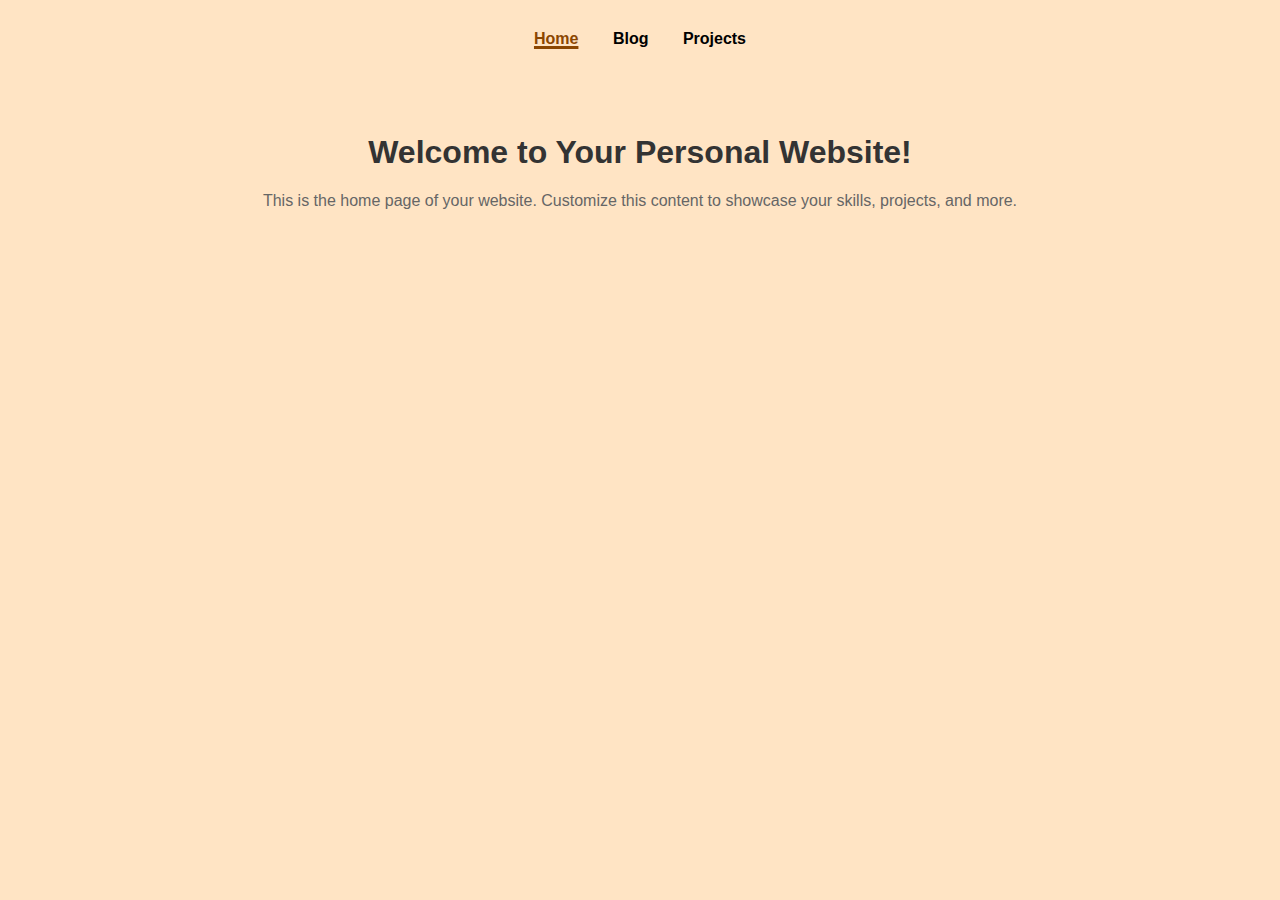
<file: index.html>
<!DOCTYPE html>
<html lang="en">
<head>
    <meta charset="UTF-8"/>
    <meta name="viewport" content="width=device-width, initial-scale=1.0"/>
    <meta http-equiv='cache-control' content='no-cache'> 
    <meta http-equiv='expires' content='0'> 
    <meta http-equiv='pragma' content='no-cache'>
    <link rel="stylesheet" href="style.css"/>
    <title>Jacob George - My Experience</title>
</head>
<body>

    <header>
            <!-- Load an icon library to show a hamburger menu (bars) on small screens
            <link rel="stylesheet" href="https://cdnjs.cloudflare.com/ajax/libs/font-awesome/4.7.0/css/font-awesome.min.css">
             mobile friendly hamburger menu -->
        <ul class="topnav" id="myTopnav">
            <li><a href="#home" class="active">Home</a></li>
            <li><a href="#blog">Blog</a></li>
            <li><a href="#projects">Projects</a></li>
            <!--<a href="javascript:void(0);" class="icon" onclick="myFunction()">
                <i class="fa fa-bars"></i> icon for mobile -->
        </ul> 
    </header>

    <section id="content">
        <h1>Welcome to Your Personal Website!</h1>
        <p>This is the home page of your website. Customize this content to showcase your skills, projects, and more.</p>
    </section>

</body>
</html>
</file>
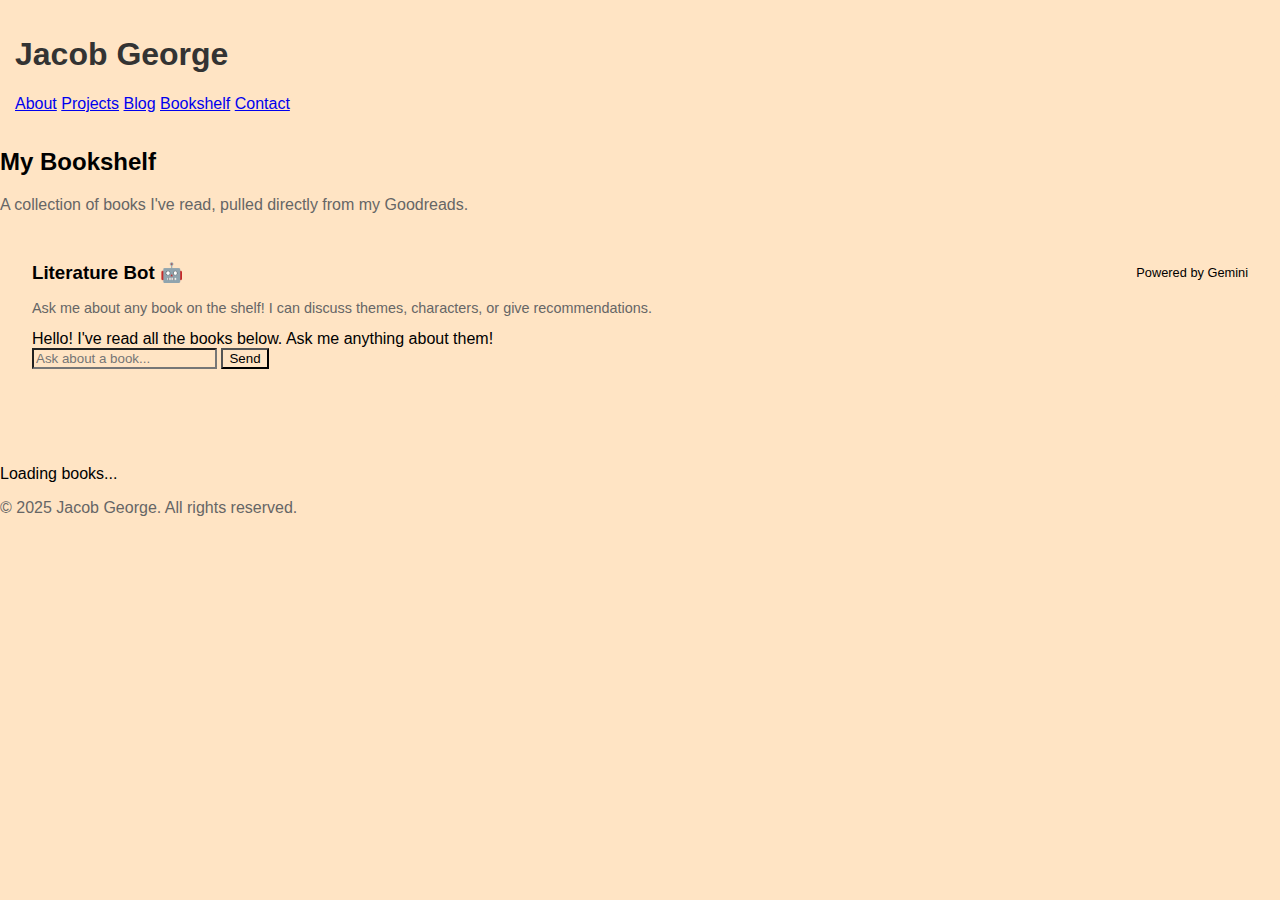
<file: books.html>
<!DOCTYPE html>
<html lang="en">

<head>
    <meta charset="UTF-8" />
    <meta name="viewport" content="width=device-width, initial-scale=1.0" />
    <title>Bookshelf | Jacob George</title>
    <meta name="description" content="Jacob George's reading list and AI Literature Bot.">
    <link rel="preconnect" href="https://fonts.googleapis.com">
    <link rel="preconnect" href="https://fonts.gstatic.com" crossorigin>
    <link href="https://fonts.googleapis.com/css2?family=Inter:wght@400;700&display=swap" rel="stylesheet">
    <link rel="stylesheet" href="style.css">
</head>

<body>
    <header>
        <h1><a href="index.html"
                style="text-decoration: none; color: inherit; background: none; -webkit-text-fill-color: initial;">Jacob
                George</a></h1>
        <nav>
            <a href="index.html#about">About</a>
            <a href="index.html#projects">Projects</a>
            <a href="blog.html">Blog</a>
            <a href="books.html" class="active">Bookshelf</a>
            <a href="index.html#contact">Contact</a>
        </nav>
    </header>

    <div class="container">
        <section id="bookshelf-intro">
            <h2>My Bookshelf</h2>
            <p>A collection of books I've read, pulled directly from my Goodreads.</p>
        </section>

        <section id="literature-bot-section" class="glass-panel"
            style="padding: 2rem; border-radius: 16px; margin-bottom: 4rem;">
            <div style="display: flex; justify-content: space-between; align-items: center; margin-bottom: 1rem;">
                <h3 style="margin: 0;">Literature Bot 🤖</h3>
                <span style="font-size: 0.8rem; color: var(--text-muted);">Powered by Gemini</span>
            </div>
            <p style="font-size: 0.9rem;">Ask me about any book on the shelf! I can discuss themes, characters, or give
                recommendations.</p>

            <div class="chat-container">
                <div class="chat-messages" id="chat-messages">
                    <div class="message bot-message">Hello! I've read all the books below. Ask me anything about them!
                    </div>
                </div>
                <div class="chat-input-area">
                    <input type="text" id="chat-input" placeholder="Ask about a book..." />
                    <button id="chat-send">Send</button>
                </div>
            </div>
        </section>

        <section id="books-grid" class="books-grid">
            <!-- Books will be populated here -->
            <div class="loading-spinner">Loading books...</div>
        </section>
    </div>

    <footer>
        <p>&copy; 2025 Jacob George. All rights reserved.</p>
    </footer>

    <script src="script.js"></script>
</body>

</html>
</file>
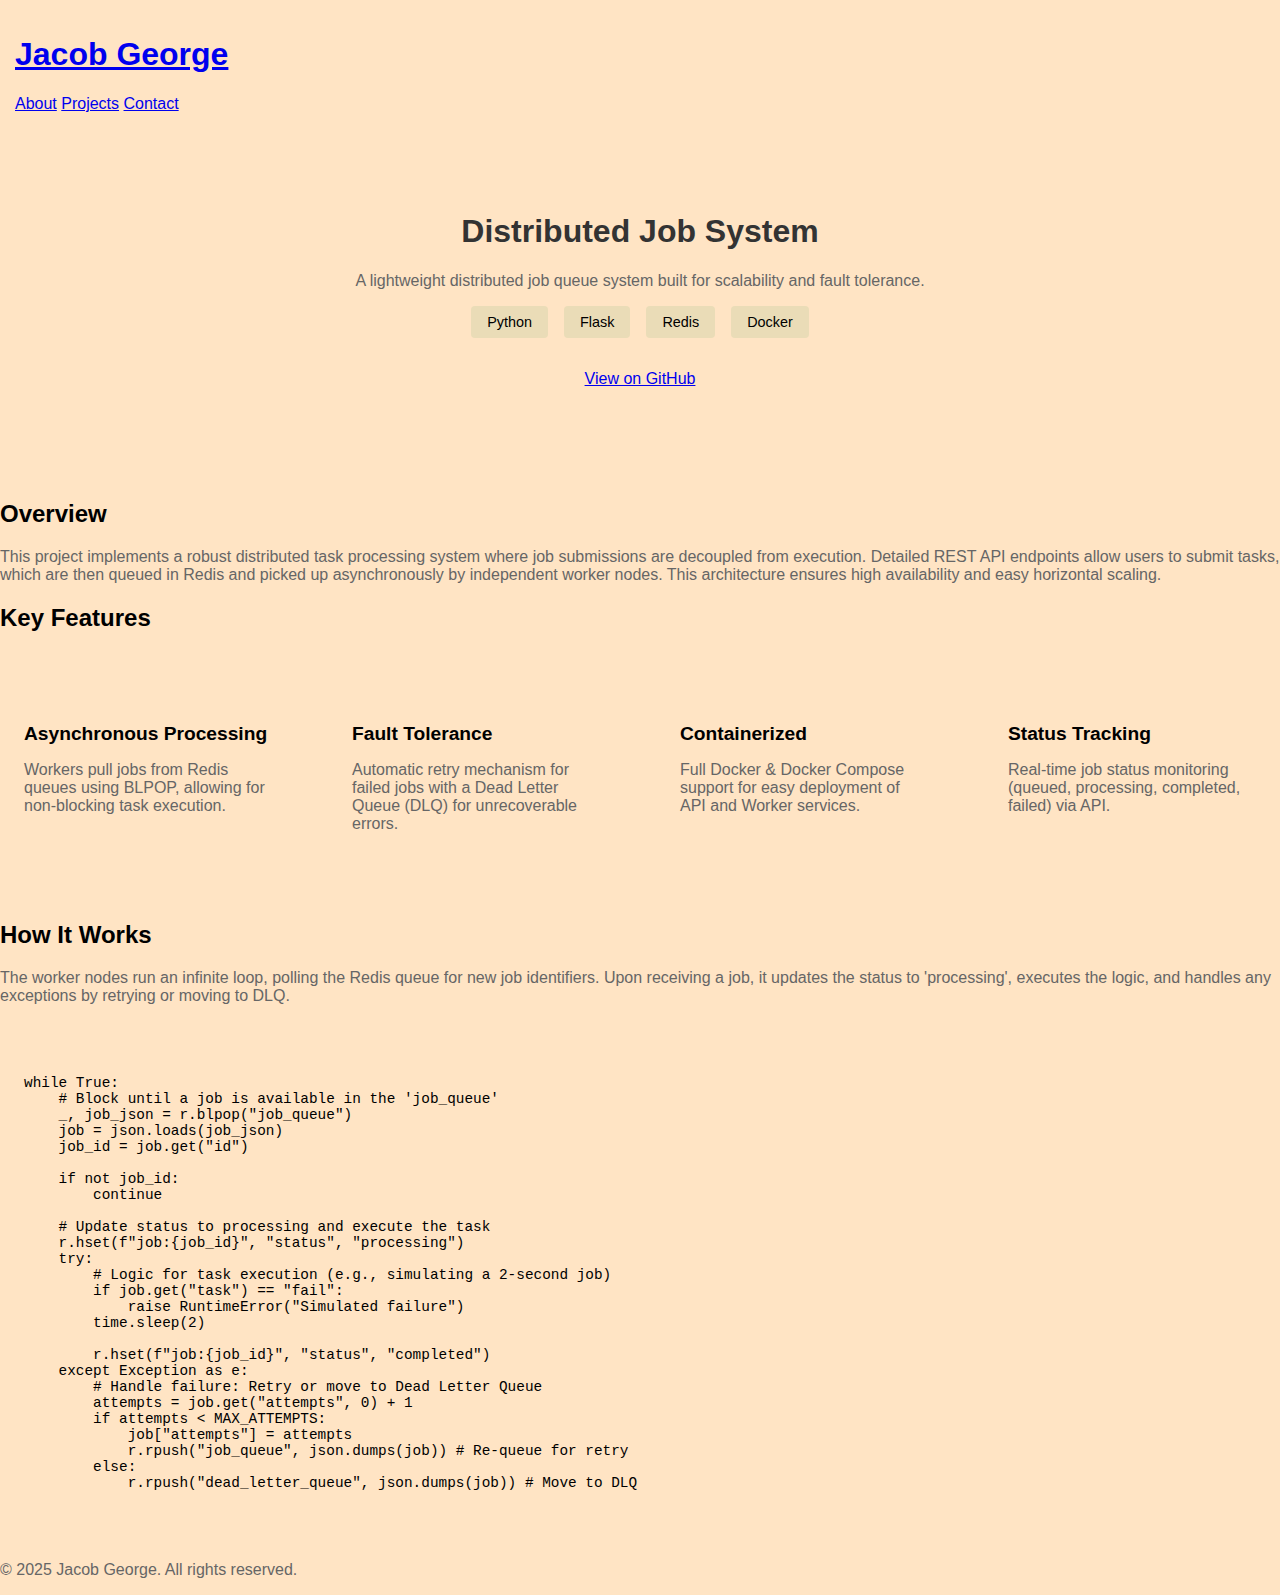
<file: projects/distributed-job-system.html>
<!DOCTYPE html>
<html lang="en">

<head>
    <meta charset="UTF-8" />
    <meta name="viewport" content="width=device-width, initial-scale=1.0" />
    <title>Distributed Job System | Jacob George</title>
    <link href="https://fonts.googleapis.com/css2?family=Inter:wght@400;700&display=swap" rel="stylesheet">
    <link href="https://fonts.googleapis.com/css2?family=Fira+Code:wght@300;400;500;600;700&display=swap"
        rel="stylesheet">
    <link rel="stylesheet" href="../style.css">
    <style>
        /* Page specific overrides */
        .project-hero {
            text-align: center;
            padding: 4rem 0;
            border-bottom: 1px solid var(--border-color);
            margin-bottom: 3rem;
        }

        .tech-stack {
            display: flex;
            justify-content: center;
            gap: 1rem;
            margin-bottom: 2rem;
        }

        .tech-tag {
            background: rgba(46, 160, 67, 0.1);
            padding: 0.5rem 1rem;
            border-radius: 4px;
            font-size: 0.9rem;
            color: var(--accent-color);
            border: 1px solid var(--accent-color);
        }

        .code-block {
            background: var(--terminal-bg);
            padding: 1.5rem;
            border-radius: 6px;
            overflow-x: auto;
            font-family: var(--code-font);
            font-size: 0.9rem;
            color: var(--text-main);
            border: 1px solid var(--border-color);
            margin: 2rem 0;
        }

        .feature-list {
            display: grid;
            grid-template-columns: repeat(auto-fit, minmax(250px, 1fr));
            gap: 2rem;
            margin: 3rem 0;
        }

        .feature-card {
            background: var(--terminal-bg);
            padding: 1.5rem;
            border-radius: 6px;
            border: 1px solid var(--border-color);
        }

        .feature-card h3 {
            color: var(--accent-color);
            font-size: 1.2rem;
            margin-bottom: 0.5rem;
        }
    </style>
</head>

<body>
    <header>
        <h1 class="typing-effect"><a href="../index.html">Jacob George</a></h1>
        <nav>
            <a href="../index.html#about">About</a>
            <a href="../index.html#projects">Projects</a>
            <a href="../index.html#contact">Contact</a>
        </nav>
    </header>

    <div class="container">
        <div class="project-hero">
            <h1>Distributed Job System</h1>
            <p>A lightweight distributed job queue system built for scalability and fault tolerance.</p>
            <div class="tech-stack">
                <span class="tech-tag">Python</span>
                <span class="tech-tag">Flask</span>
                <span class="tech-tag">Redis</span>
                <span class="tech-tag">Docker</span>
            </div>
            <a href="https://github.com/jacobgeorge3/distributed-job-system" target="_blank" class="button">View on
                GitHub</a>
        </div>

        <section>
            <h2>Overview</h2>
            <p>This project implements a robust distributed task processing system where job submissions are decoupled
                from execution.
                Detailed REST API endpoints allow users to submit tasks, which are then queued in Redis and picked up
                asynchronously by
                independent worker nodes. This architecture ensures high availability and easy horizontal scaling.</p>
        </section>

        <section>
            <h2>Key Features</h2>
            <div class="feature-list">
                <div class="feature-card">
                    <h3>Asynchronous Processing</h3>
                    <p>Workers pull jobs from Redis queues using BLPOP, allowing for non-blocking task execution.</p>
                </div>
                <div class="feature-card">
                    <h3>Fault Tolerance</h3>
                    <p>Automatic retry mechanism for failed jobs with a Dead Letter Queue (DLQ) for unrecoverable
                        errors.</p>
                </div>
                <div class="feature-card">
                    <h3>Containerized</h3>
                    <p>Full Docker & Docker Compose support for easy deployment of API and Worker services.</p>
                </div>
                <div class="feature-card">
                    <h3>Status Tracking</h3>
                    <p>Real-time job status monitoring (queued, processing, completed, failed) via API.</p>
                </div>
            </div>
        </section>

        <section>
            <h2>How It Works</h2>
            <p>The worker nodes run an infinite loop, polling the Redis queue for new job identifiers. Upon receiving a
                job,
                it updates the status to 'processing', executes the logic, and handles any exceptions by retrying or
                moving to DLQ.</p>

            <div class="code-block">
                <pre>
while True:
    # Block until a job is available in the 'job_queue'
    _, job_json = r.blpop("job_queue")
    job = json.loads(job_json)
    job_id = job.get("id")
    
    if not job_id:
        continue

    # Update status to processing and execute the task
    r.hset(f"job:{job_id}", "status", "processing")
    try:
        # Logic for task execution (e.g., simulating a 2-second job)
        if job.get("task") == "fail":
            raise RuntimeError("Simulated failure")
        time.sleep(2) 
        
        r.hset(f"job:{job_id}", "status", "completed")
    except Exception as e:
        # Handle failure: Retry or move to Dead Letter Queue
        attempts = job.get("attempts", 0) + 1
        if attempts < MAX_ATTEMPTS:
            job["attempts"] = attempts
            r.rpush("job_queue", json.dumps(job)) # Re-queue for retry
        else:
            r.rpush("dead_letter_queue", json.dumps(job)) # Move to DLQ
</pre>
            </div>
        </section>
    </div>

    <footer>
        <p>&copy; 2025 Jacob George. All rights reserved.</p>
    </footer>
</body>

</html>
</file>
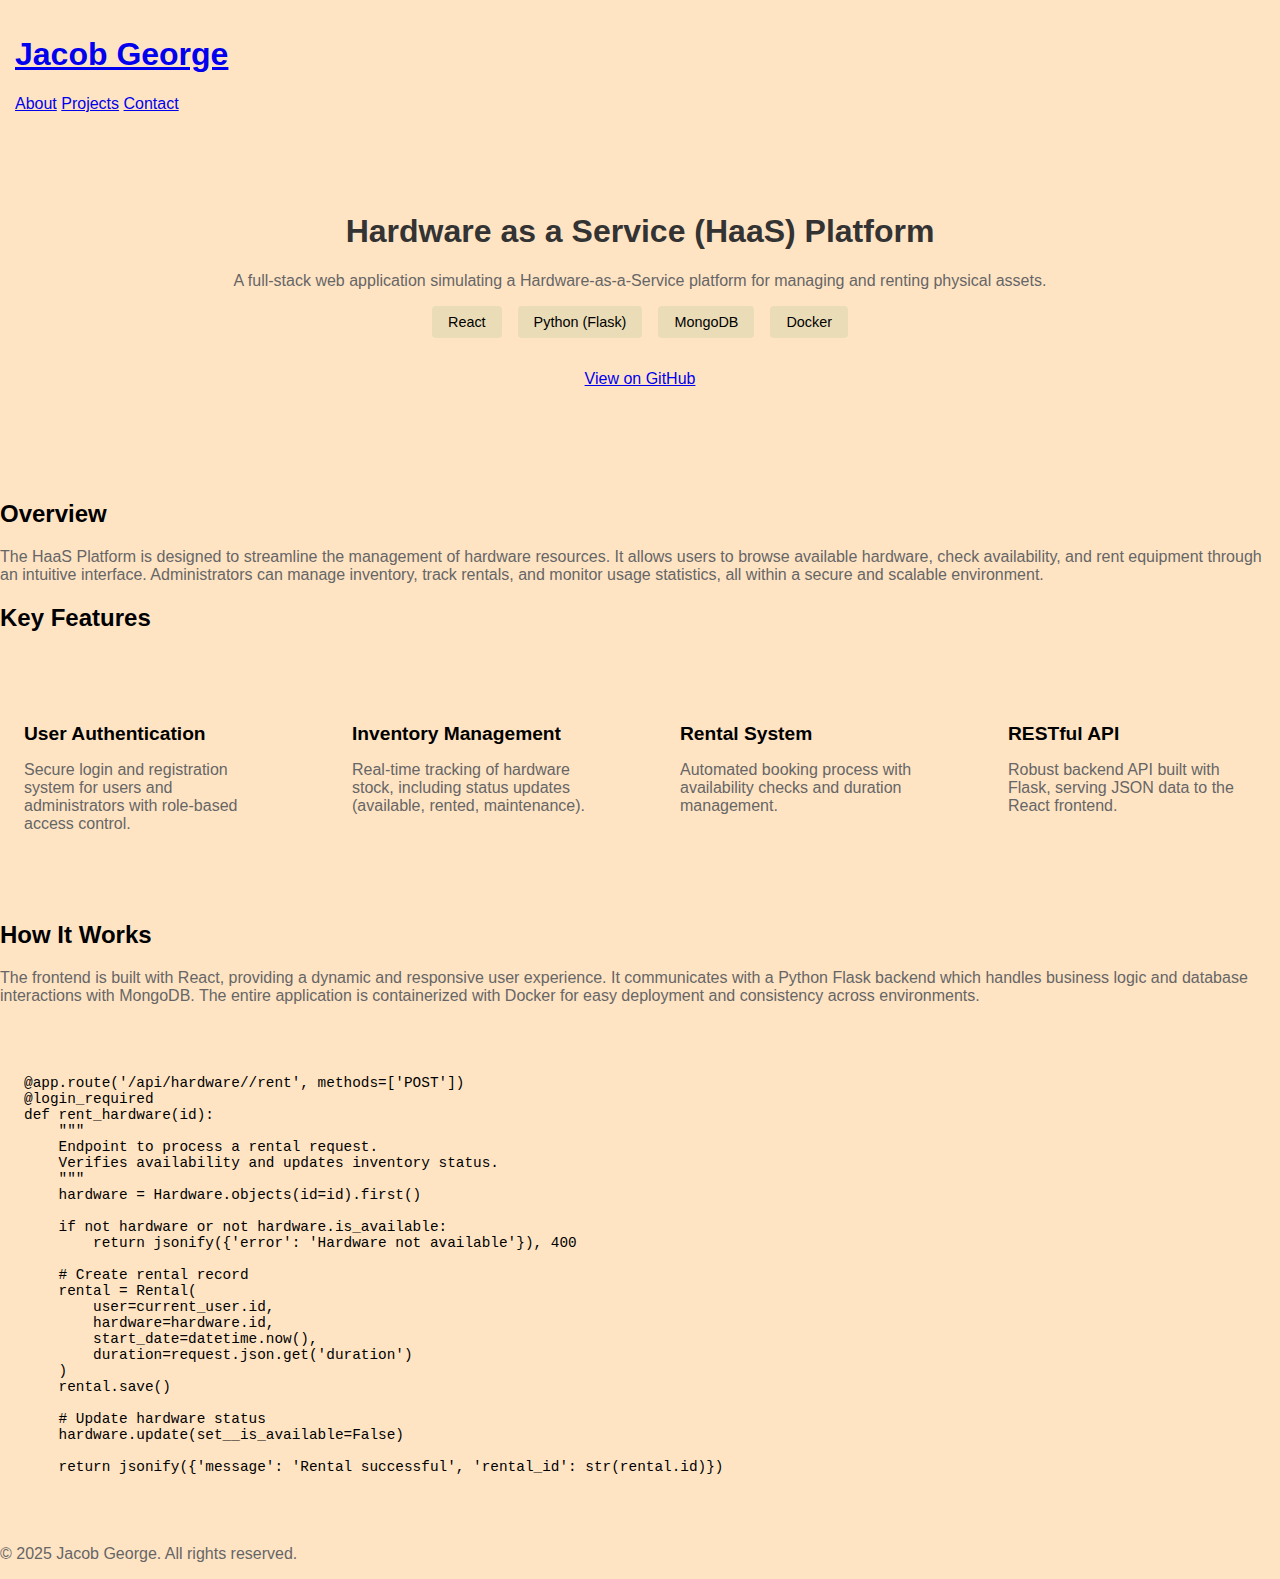
<file: projects/haas-platform.html>
<!DOCTYPE html>
<html lang="en">

<head>
    <meta charset="UTF-8" />
    <meta name="viewport" content="width=device-width, initial-scale=1.0" />
    <title>HaaS Platform | Jacob George</title>
    <link href="https://fonts.googleapis.com/css2?family=Inter:wght@400;700&display=swap" rel="stylesheet">
    <link href="https://fonts.googleapis.com/css2?family=Fira+Code:wght@300;400;500;600;700&display=swap"
        rel="stylesheet">
    <link rel="stylesheet" href="../style.css">
    <style>
        /* Page specific overrides */
        .project-hero {
            text-align: center;
            padding: 4rem 0;
            border-bottom: 1px solid var(--border-color);
            margin-bottom: 3rem;
        }

        .tech-stack {
            display: flex;
            justify-content: center;
            gap: 1rem;
            margin-bottom: 2rem;
            flex-wrap: wrap;
        }

        .tech-tag {
            background: rgba(46, 160, 67, 0.1);
            padding: 0.5rem 1rem;
            border-radius: 4px;
            font-size: 0.9rem;
            color: var(--accent-color);
            border: 1px solid var(--accent-color);
        }

        .code-block {
            background: var(--terminal-bg);
            padding: 1.5rem;
            border-radius: 6px;
            overflow-x: auto;
            font-family: var(--code-font);
            font-size: 0.9rem;
            color: var(--text-main);
            border: 1px solid var(--border-color);
            margin: 2rem 0;
        }

        .feature-list {
            display: grid;
            grid-template-columns: repeat(auto-fit, minmax(250px, 1fr));
            gap: 2rem;
            margin: 3rem 0;
        }

        .feature-card {
            background: var(--terminal-bg);
            padding: 1.5rem;
            border-radius: 6px;
            border: 1px solid var(--border-color);
        }

        .feature-card h3 {
            color: var(--accent-color);
            font-size: 1.2rem;
            margin-bottom: 0.5rem;
        }
    </style>
</head>

<body>
    <header>
        <h1 class="typing-effect"><a href="../index.html">Jacob George</a></h1>
        <nav>
            <a href="../index.html#about">About</a>
            <a href="../index.html#projects">Projects</a>
            <a href="../index.html#contact">Contact</a>
        </nav>
    </header>

    <div class="container">
        <div class="project-hero">
            <h1>Hardware as a Service (HaaS) Platform</h1>
            <p>A full-stack web application simulating a Hardware-as-a-Service platform for managing and renting
                physical assets.</p>
            <div class="tech-stack">
                <span class="tech-tag">React</span>
                <span class="tech-tag">Python (Flask)</span>
                <span class="tech-tag">MongoDB</span>
                <span class="tech-tag">Docker</span>
            </div>
            <a href="https://github.com/jacobgeorge3/Haas-Platform" target="_blank" class="button">View on GitHub</a>
        </div>

        <section>
            <h2>Overview</h2>
            <p>The HaaS Platform is designed to streamline the management of hardware resources. It allows users to
                browse available hardware, check availability, and rent equipment through an intuitive interface.
                Administrators can manage inventory, track rentals, and monitor usage statistics, all within a secure
                and scalable environment.</p>
        </section>

        <section>
            <h2>Key Features</h2>
            <div class="feature-list">
                <div class="feature-card">
                    <h3>User Authentication</h3>
                    <p>Secure login and registration system for users and administrators with role-based access control.
                    </p>
                </div>
                <div class="feature-card">
                    <h3>Inventory Management</h3>
                    <p>Real-time tracking of hardware stock, including status updates (available, rented, maintenance).
                    </p>
                </div>
                <div class="feature-card">
                    <h3>Rental System</h3>
                    <p>Automated booking process with availability checks and duration management.</p>
                </div>
                <div class="feature-card">
                    <h3>RESTful API</h3>
                    <p>Robust backend API built with Flask, serving JSON data to the React frontend.</p>
                </div>
            </div>
        </section>

        <section>
            <h2>How It Works</h2>
            <p>The frontend is built with React, providing a dynamic and responsive user experience. It communicates
                with a Python Flask backend which handles business logic and database interactions with MongoDB. The
                entire application is containerized with Docker for easy deployment and consistency across environments.
            </p>

            <div class="code-block">
                <pre>
@app.route('/api/hardware/<id>/rent', methods=['POST'])
@login_required
def rent_hardware(id):
    """
    Endpoint to process a rental request.
    Verifies availability and updates inventory status.
    """
    hardware = Hardware.objects(id=id).first()
    
    if not hardware or not hardware.is_available:
        return jsonify({'error': 'Hardware not available'}), 400
        
    # Create rental record
    rental = Rental(
        user=current_user.id,
        hardware=hardware.id,
        start_date=datetime.now(),
        duration=request.json.get('duration')
    )
    rental.save()
    
    # Update hardware status
    hardware.update(set__is_available=False)
    
    return jsonify({'message': 'Rental successful', 'rental_id': str(rental.id)})
</pre>
            </div>
        </section>
    </div>

    <footer>
        <p>&copy; 2025 Jacob George. All rights reserved.</p>
    </footer>
</body>

</html>
</file>
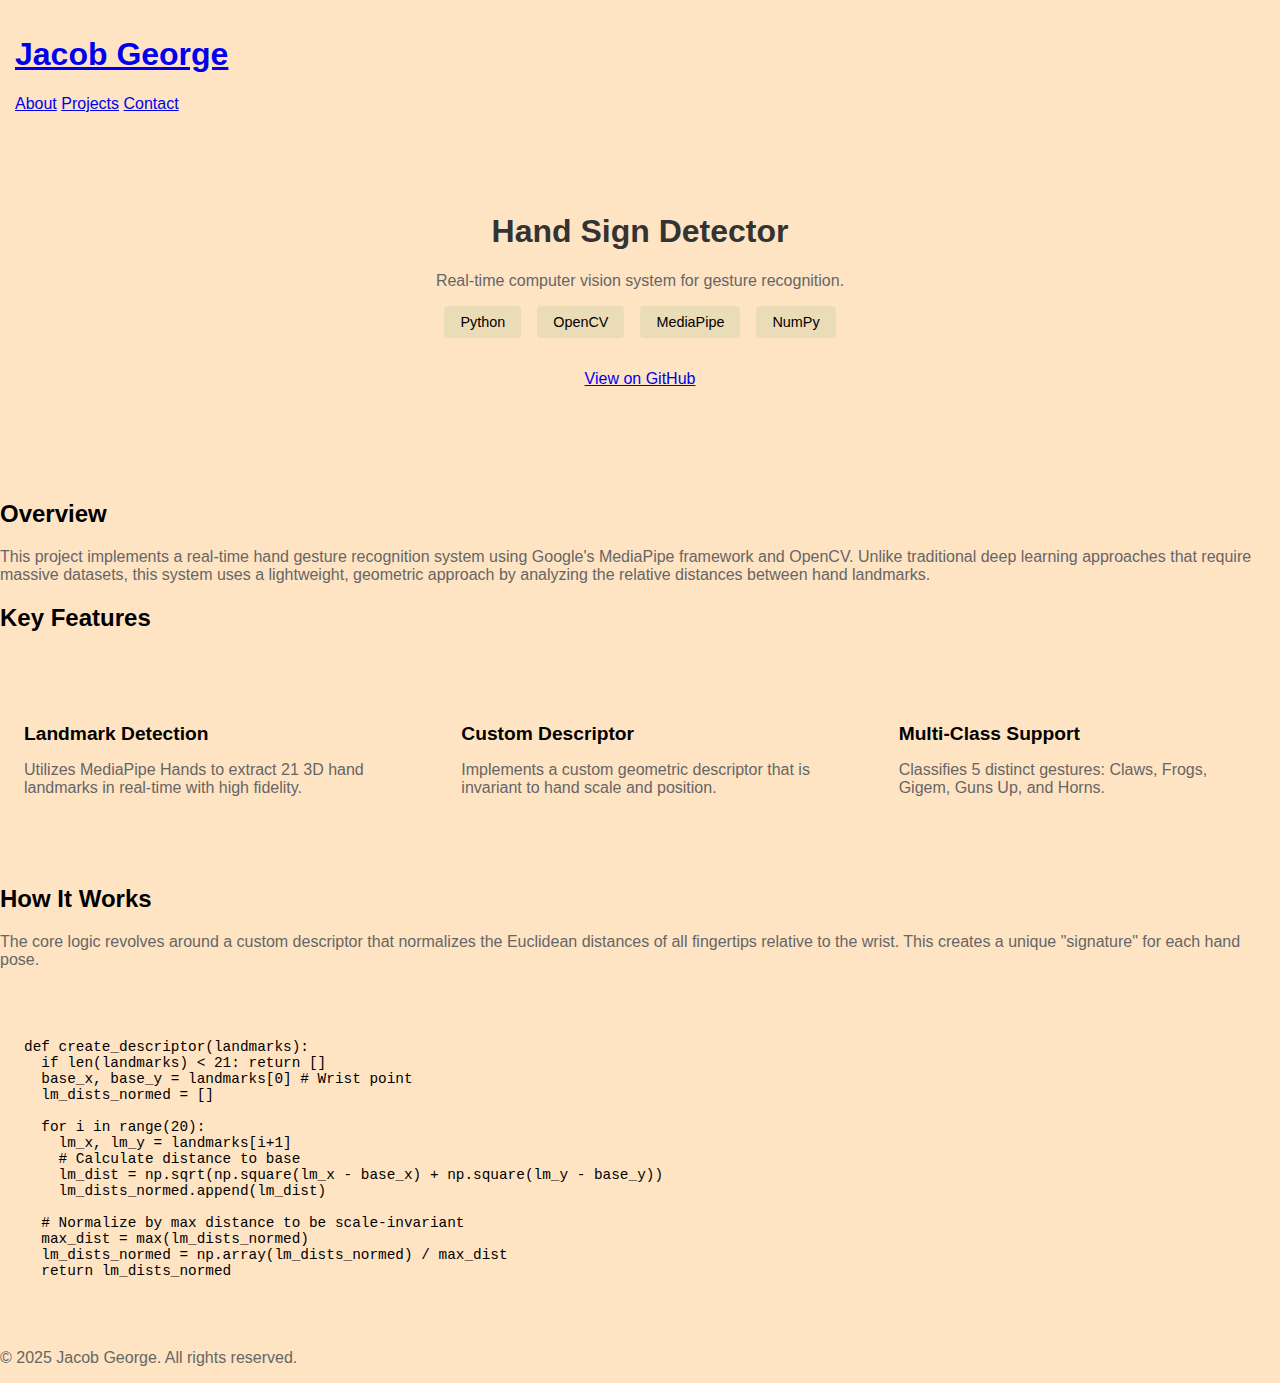
<file: projects/hand-sign-detector.html>
<!DOCTYPE html>
<html lang="en">

<head>
    <meta charset="UTF-8" />
    <meta name="viewport" content="width=device-width, initial-scale=1.0" />
    <title>Hand Sign Detector | Jacob George</title>
    <link href="https://fonts.googleapis.com/css2?family=Inter:wght@400;700&display=swap" rel="stylesheet">
    <link href="https://fonts.googleapis.com/css2?family=Fira+Code:wght@300;400;500;600;700&display=swap"
        rel="stylesheet">
    <link rel="stylesheet" href="../style.css">
    <style>
        /* Page specific overrides */
        .project-hero {
            text-align: center;
            padding: 4rem 0;
            border-bottom: 1px solid var(--border-color);
            margin-bottom: 3rem;
        }

        .tech-stack {
            display: flex;
            justify-content: center;
            gap: 1rem;
            margin-bottom: 2rem;
        }

        .tech-tag {
            background: rgba(46, 160, 67, 0.1);
            padding: 0.5rem 1rem;
            border-radius: 4px;
            /* sharper corners */
            font-size: 0.9rem;
            color: var(--accent-color);
            border: 1px solid var(--accent-color);
        }

        .code-block {
            background: var(--terminal-bg);
            padding: 1.5rem;
            border-radius: 6px;
            overflow-x: auto;
            font-family: var(--code-font);
            font-size: 0.9rem;
            color: var(--text-main);
            border: 1px solid var(--border-color);
            margin: 2rem 0;
        }

        .feature-list {
            display: grid;
            grid-template-columns: repeat(auto-fit, minmax(250px, 1fr));
            gap: 2rem;
            margin: 3rem 0;
        }

        .feature-card {
            background: var(--terminal-bg);
            padding: 1.5rem;
            border-radius: 6px;
            border: 1px solid var(--border-color);
        }

        .feature-card h3 {
            color: var(--accent-color);
            font-size: 1.2rem;
            margin-bottom: 0.5rem;
        }
    </style>
</head>

<body>
    <header>
        <h1><a href="../index.html">Jacob George</a></h1>
        <nav>
            <a href="../index.html#about">About</a>
            <a href="../index.html#projects">Projects</a>
            <a href="../index.html#contact">Contact</a>
        </nav>
    </header>

    <div class="container">
        <div class="project-hero">
            <h1>Hand Sign Detector</h1>
            <p>Real-time computer vision system for gesture recognition.</p>
            <div class="tech-stack">
                <span class="tech-tag">Python</span>
                <span class="tech-tag">OpenCV</span>
                <span class="tech-tag">MediaPipe</span>
                <span class="tech-tag">NumPy</span>
            </div>
            <a href="https://github.com/jacobgeorge3/CVFinalProj" target="_blank" class="button">View on GitHub</a>
        </div>

        <section>
            <h2>Overview</h2>
            <p>This project implements a real-time hand gesture recognition system using Google's MediaPipe framework
                and OpenCV. Unlike traditional deep learning approaches that require massive datasets, this system uses
                a lightweight, geometric approach by analyzing the relative distances between hand landmarks.</p>
        </section>

        <section>
            <h2>Key Features</h2>
            <div class="feature-list">
                <div class="feature-card">
                    <h3>Landmark Detection</h3>
                    <p>Utilizes MediaPipe Hands to extract 21 3D hand landmarks in real-time with high fidelity.</p>
                </div>
                <div class="feature-card">
                    <h3>Custom Descriptor</h3>
                    <p>Implements a custom geometric descriptor that is invariant to hand scale and position.</p>
                </div>
                <div class="feature-card">
                    <h3>Multi-Class Support</h3>
                    <p>Classifies 5 distinct gestures: Claws, Frogs, Gigem, Guns Up, and Horns.</p>
                </div>
            </div>
        </section>

        <section>
            <h2>How It Works</h2>
            <p>The core logic revolves around a custom descriptor that normalizes the Euclidean distances of all
                fingertips relative to the wrist. This creates a unique "signature" for each hand pose.</p>

            <div class="code-block">
                <pre>
def create_descriptor(landmarks):
  if len(landmarks) < 21: return []
  base_x, base_y = landmarks[0] # Wrist point
  lm_dists_normed = []
  
  for i in range(20):
    lm_x, lm_y = landmarks[i+1]
    # Calculate distance to base
    lm_dist = np.sqrt(np.square(lm_x - base_x) + np.square(lm_y - base_y))
    lm_dists_normed.append(lm_dist)

  # Normalize by max distance to be scale-invariant
  max_dist = max(lm_dists_normed)
  lm_dists_normed = np.array(lm_dists_normed) / max_dist
  return lm_dists_normed
</pre>
            </div>
        </section>
    </div>

    <footer>
        <p>&copy; 2025 Jacob George. All rights reserved.</p>
    </footer>
</body>

</html>
</file>
<file: style.css>
*{
    background-color: bisque;
}

body {
    margin: 0;
    padding: 0;
    font-family: Arial, sans-serif;
}

header {
    padding: 15px;
}

.topnav {
    width: 100%;
    margin: 0 0 1em 0;
	padding: 0;
    text-align: center;
    list-style: none;
    
}

.topnav li{
    display: inline-block;
    margin: 15px;
}

.topnav a {
    text-decoration: none;
    color: #000000;
    font-weight: bold;
    font-size: 16px;
}

.topnav a:hover {
    color: #252b91;
}

.topnav a.active {
    color: #8b4601;
    text-decoration-line: underline;
    text-decoration-thickness: 3px;
}

#content {
    max-width: 800px;
    margin: 40px auto;
    text-align: center;
}

h1 {
    color: #333;
}

p {
    color: #666;
}
</file>
